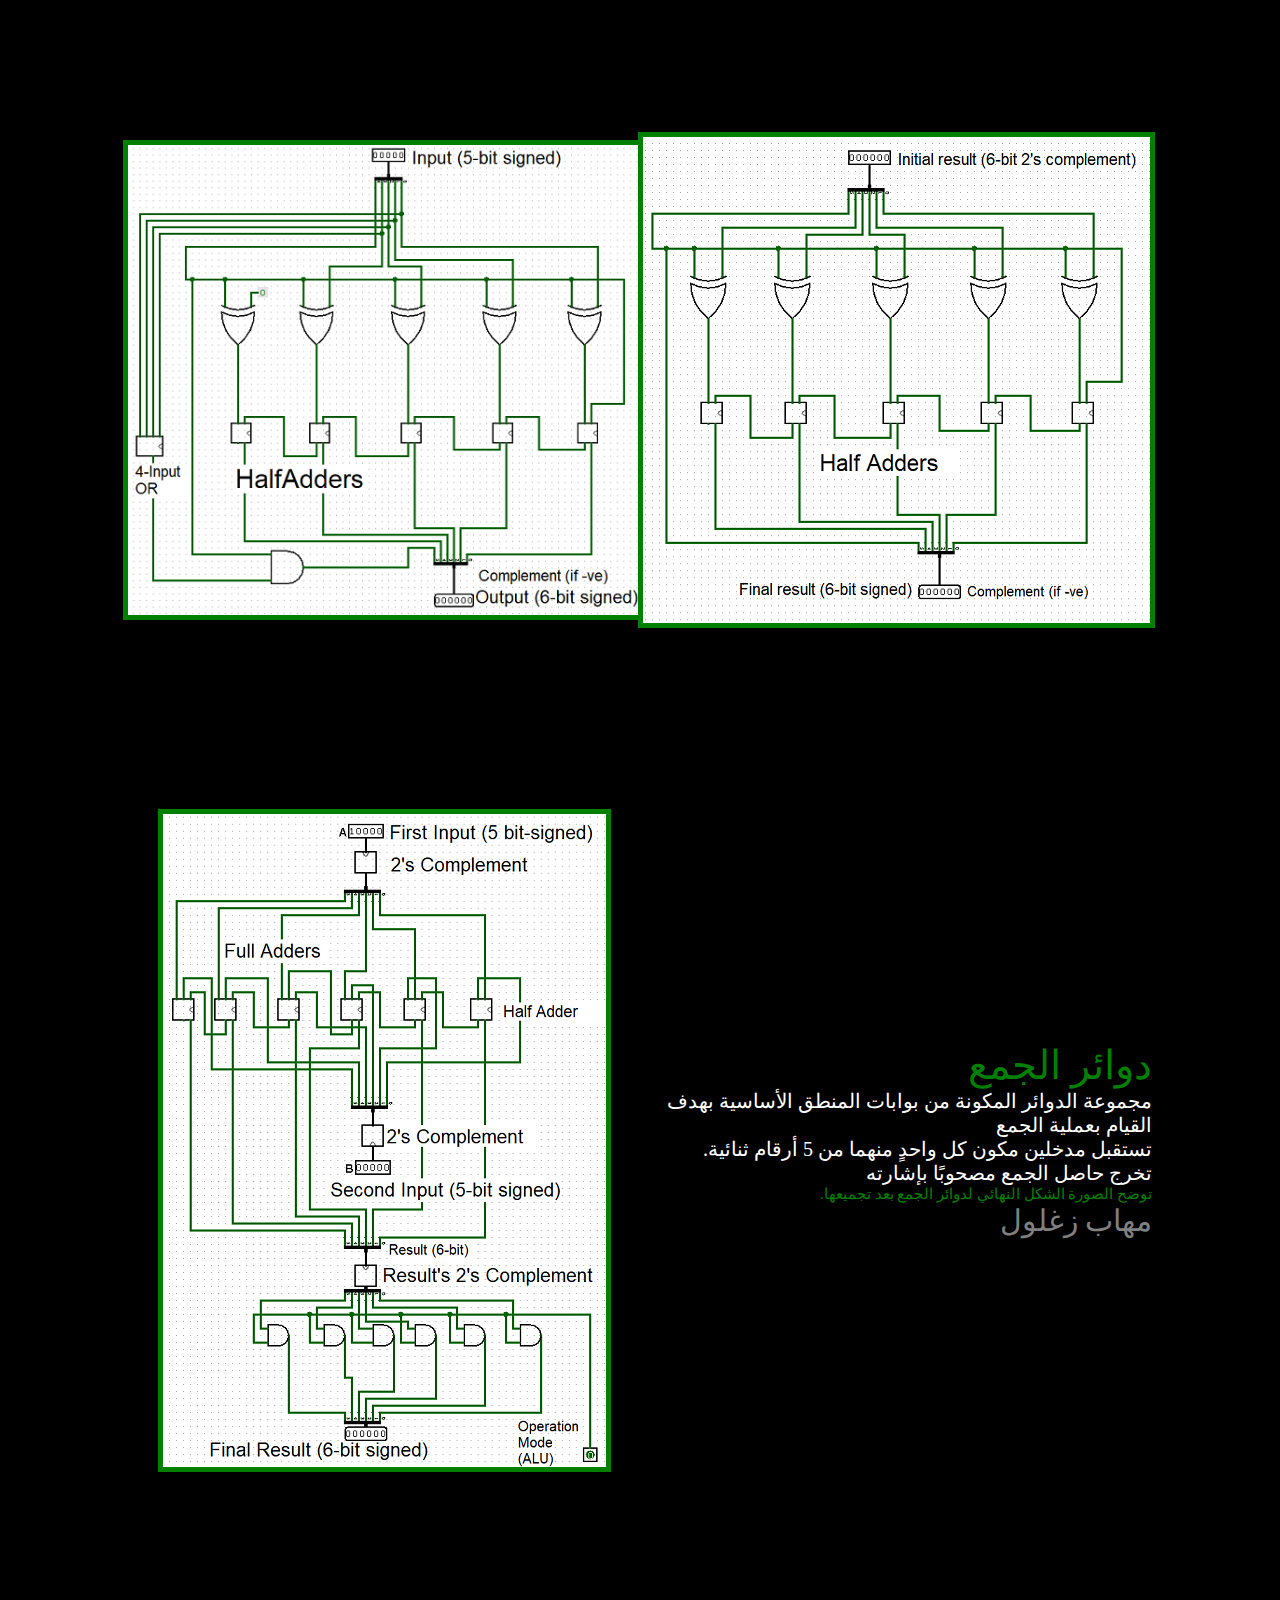
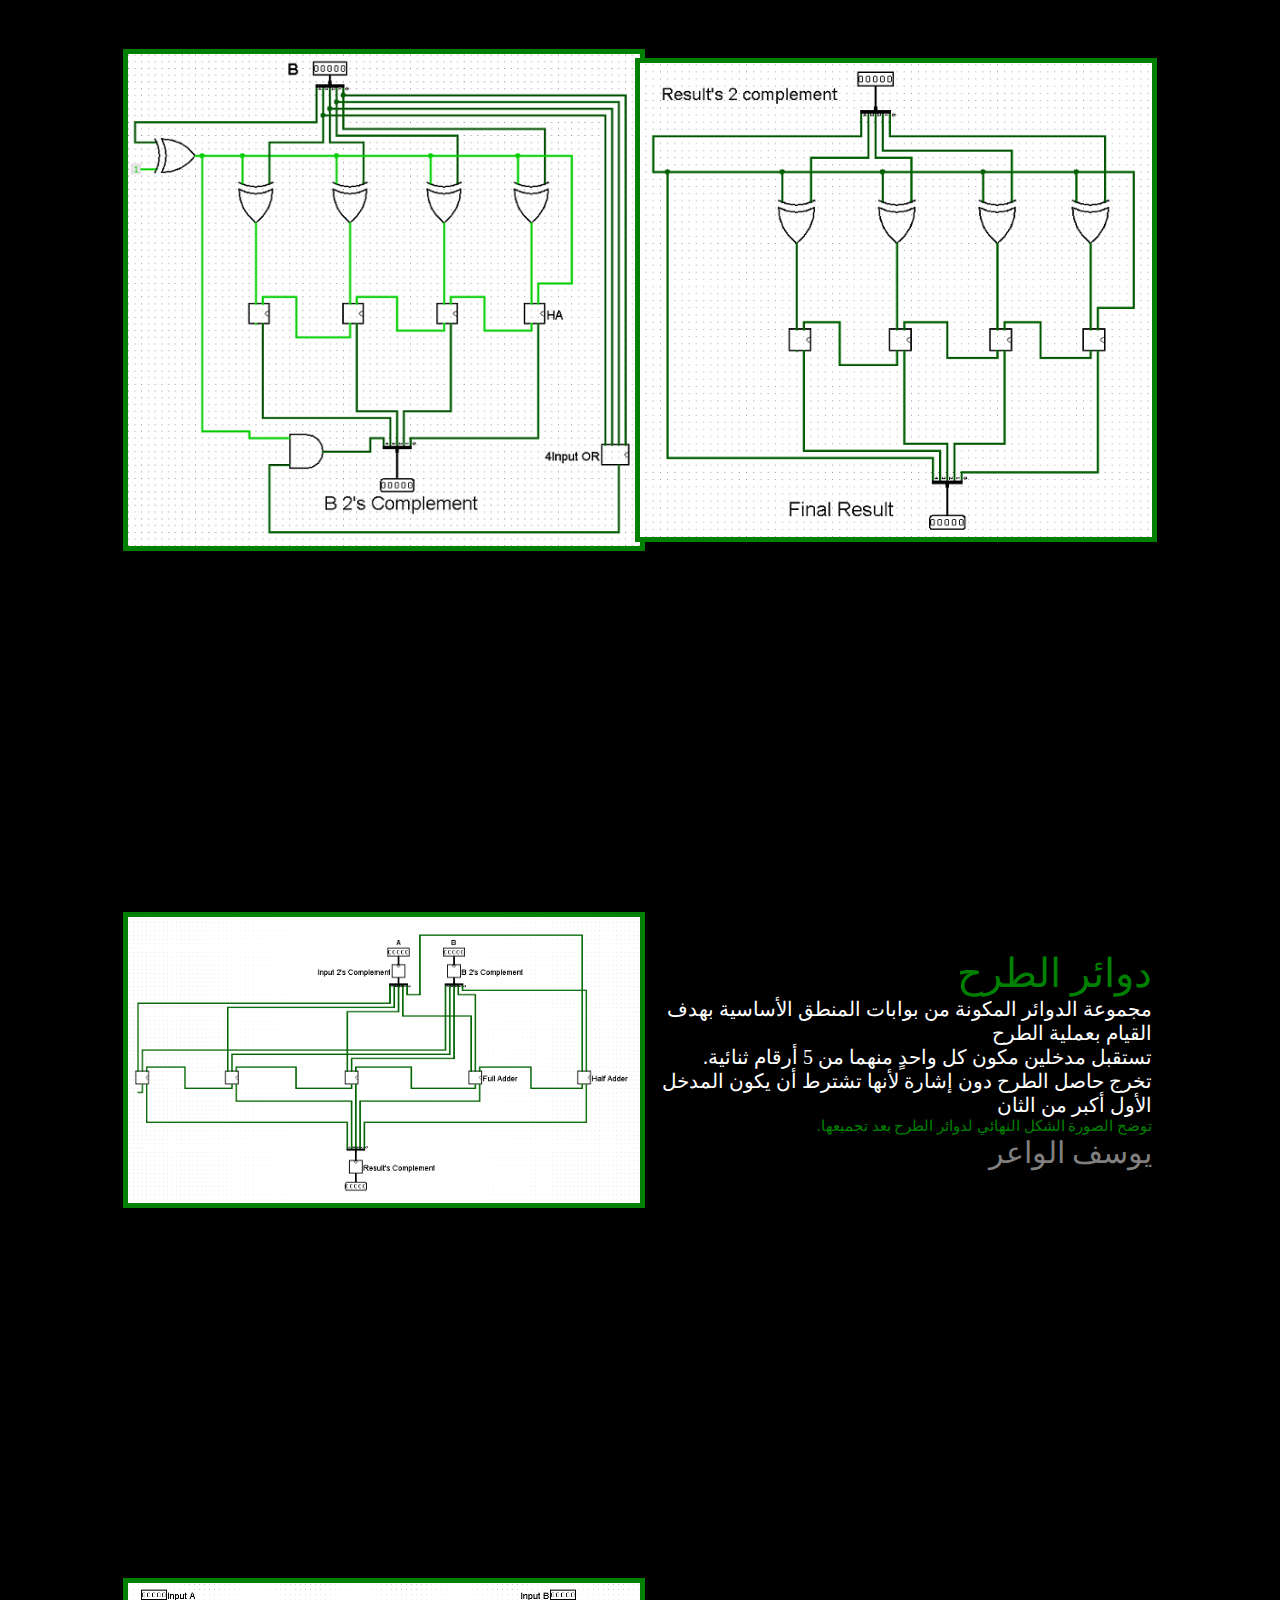
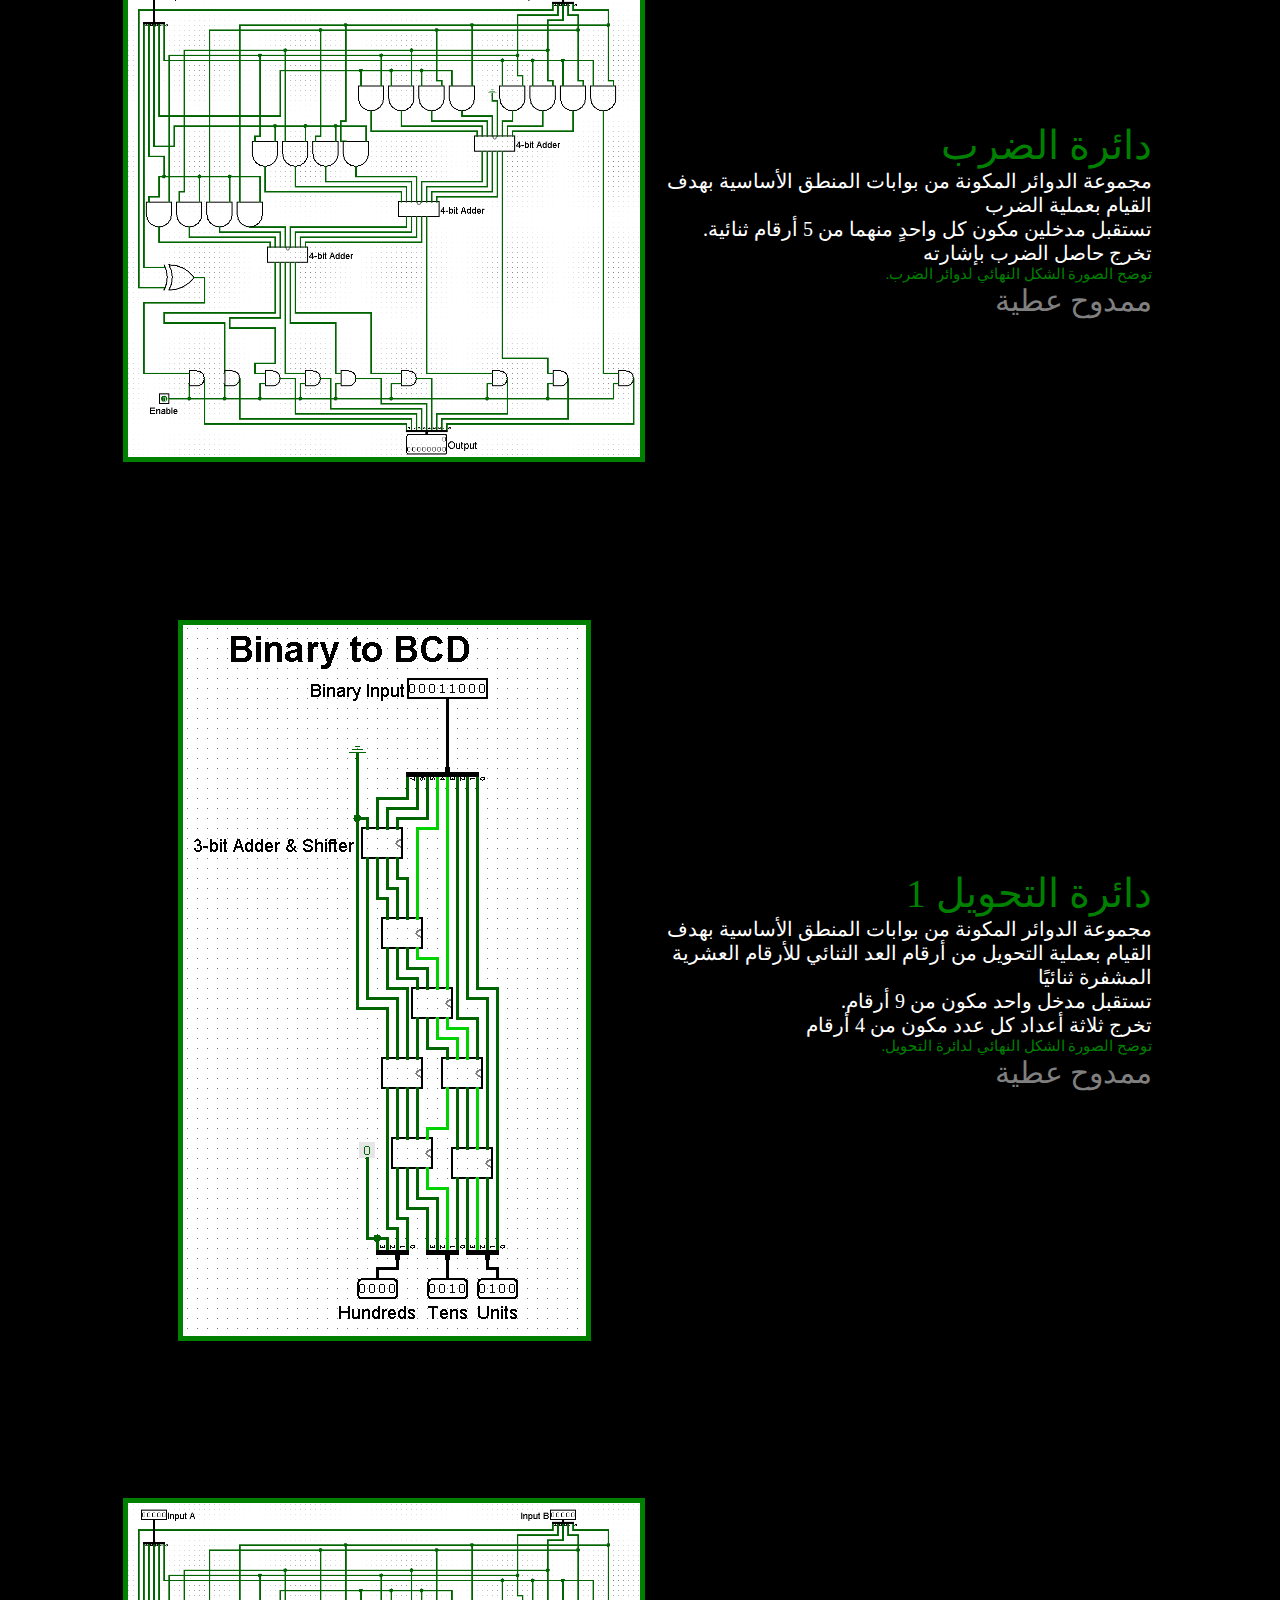
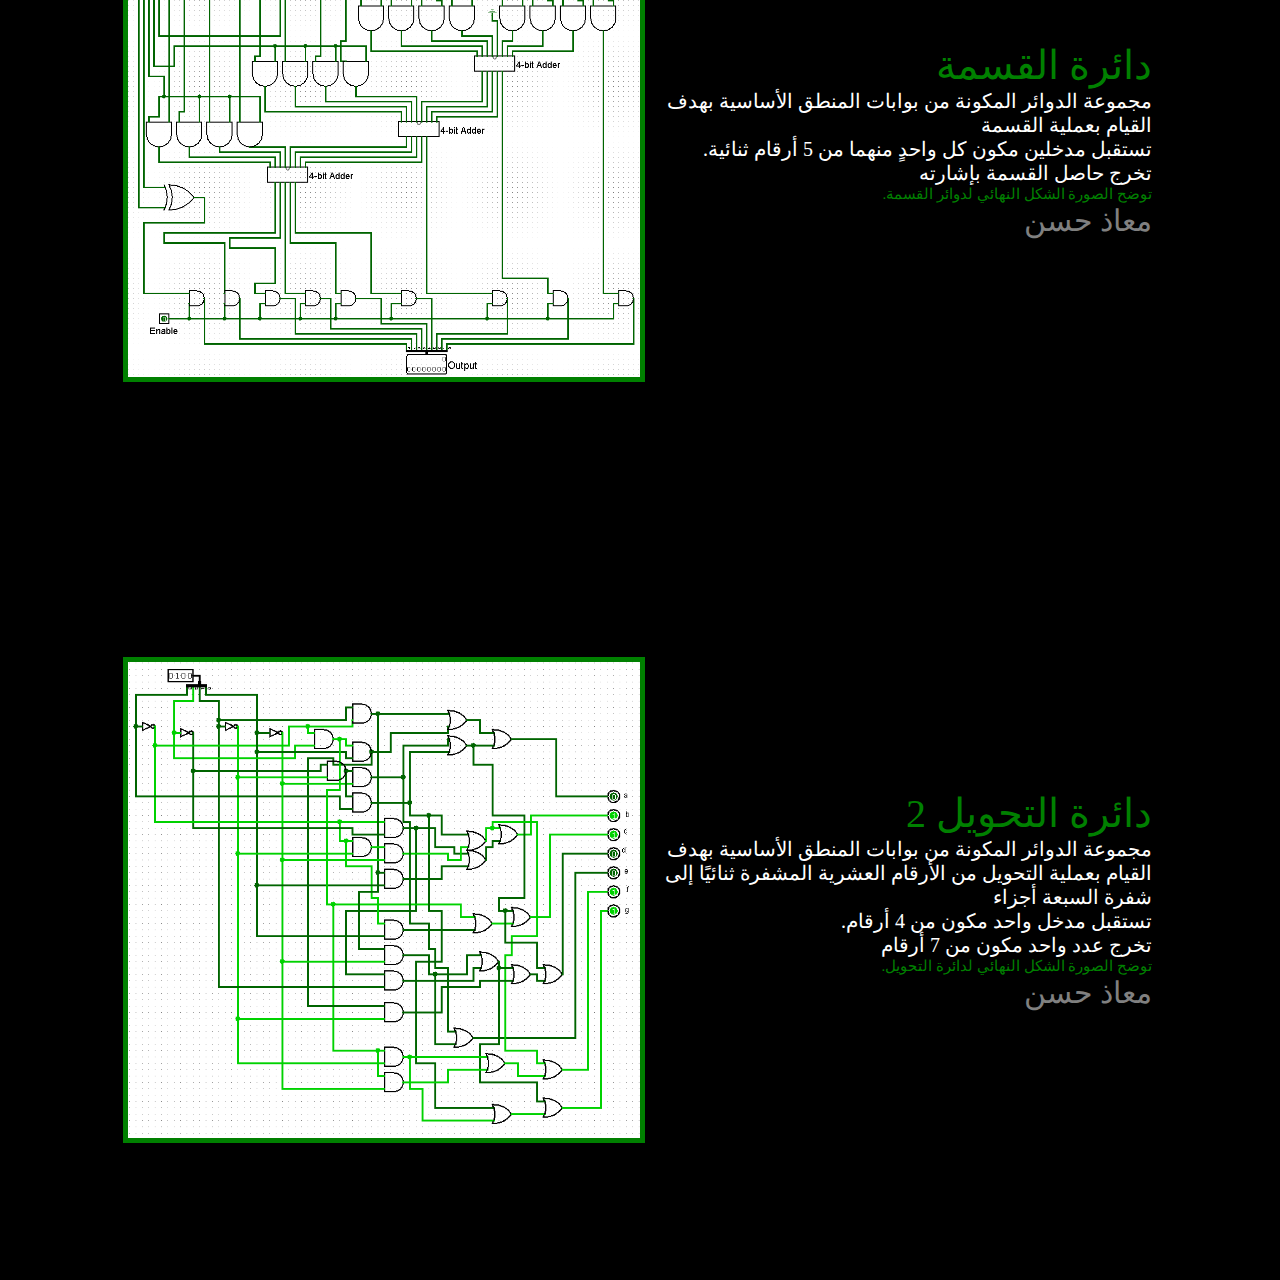
<file: ALU.html>
<!DOCTYPE html>
<html lang="ar">
    <head>
        <link rel="stylesheet" href="rwsh.css">
        <link rel="icon" href="images/mainlogo.png">
        <title>مشاريع</title>
    </head>

    <body style="margin: 0px;">

        <div class="portfolio projects">

            <div class="Container">

                <div class="subcontainer">
                    <img class="alu" src="images/FirstYearProjects/ALU/Addition/(Addition)Input 2's complement.PNG">
                </div>

                <div class="subcontainer">
                    <img class="alu" src="images/FirstYearProjects/ALU/Addition/(Addition)Result's Complement.PNG">
                </div>

            </div>

        </div>

        <div class="portfolio projects">

            <div class="Container">
                <div class="subcontainer">
                    <img class="alu" src="images/FirstYearProjects/ALU/Addition/Final_Adder.PNG">
                </div>

                <div class="subcontainer">
                        <div class="grntxt">
                            <h1>دوائر الجمع</h1>
                            <p>مجموعة الدوائر المكونة من بوابات المنطق الأساسية بهدف القيام بعملية الجمع</p>
                            <p>.تستقبل مدخلين مكون كل واحدٍ منهما من 5 أرقام ثنائية</p>
                            <p>تخرج حاصل الجمع مصحوبًا بإشارته</p>
                        </div>
                        <p id="grnprototype">.توضح الصورة الشكل النهائي لدوائر الجمع بعد تجميعها</p>
                        <p id="designer">مهاب زغلول</p>
                </div>   
            </div>

        </div>

        <div class="portfolio projects">

                <div class="Container">
    
                    <div class="subcontainer">
                        <img class="alu" src="images/FirstYearProjects/ALU/Subtraction/B Complement.PNG">
                    </div>
    
                    <div class="subcontainer">
                        <img class="alu" src="images/FirstYearProjects/ALU/Subtraction/Result Complement.PNG">
                    </div>
    
                </div>
    
            </div>
    
            <div class="portfolio projects">
    
                <div class="Container">
                    <div class="subcontainer">
                        <img class="alu" src="images/FirstYearProjects/ALU/Subtraction/Final_Subtractor.PNG">
                    </div>
    
                    <div class="subcontainer">
                            <div class="grntxt">
                                <h1>دوائر الطرح</h1>
                                <p>مجموعة الدوائر المكونة من بوابات المنطق الأساسية بهدف القيام بعملية الطرح</p>
                                <p>.تستقبل مدخلين مكون كل واحدٍ منهما من 5 أرقام ثنائية</p>
                                <p>تخرج حاصل الطرح دون إشارة لأنها تشترط أن يكون المدخل الأول أكبر من الثان</p>
                            </div>
                            <p id="grnprototype">.توضح الصورة الشكل النهائي لدوائر الطرح بعد تجميعها</p>
                            <p id="designer">يوسف الواعر</p>
                    </div>   
                </div>
    
            </div>

            <div class="portfolio projects">
    
                    <div class="Container">
                        <div class="subcontainer">
                            <img class="alu" src="images/FirstYearProjects/ALU/Multiplication/Capture.PNG">
                        </div>
        
                        <div class="subcontainer">
                                <div class="grntxt">
                                    <h1>دائرة الضرب</h1>
                                    <p>مجموعة الدوائر المكونة من بوابات المنطق الأساسية بهدف القيام بعملية الضرب</p>
                                    <p>.تستقبل مدخلين مكون كل واحدٍ منهما من 5 أرقام ثنائية</p>
                                    <p>تخرج حاصل الضرب بإشارته</p>
                                </div>
                                <p id="grnprototype">.توضح الصورة الشكل النهائي لدوائر الضرب </p>
                                <p id="designer">ممدوح عطية</p>
                        </div>   
                    </div>
        
            </div>

            <div class="portfolio projects">
    
                    <div class="Container">
                        <div class="subcontainer">
                            <img class="alu" src="images/FirstYearProjects/ALU/Multiplication/BintoBCD.PNG">
                        </div>
        
                        <div class="subcontainer">
                                <div class="grntxt">
                                    <h1>دائرة التحويل 1</h1>
                                    <p>مجموعة الدوائر المكونة من بوابات المنطق الأساسية بهدف القيام بعملية التحويل من أرقام العد الثنائي للأرقام العشرية المشفرة ثنائيًا</p>
                                    <p>.تستقبل مدخل واحد مكون من 9 أرقام</p>
                                    <p>تخرج ثلاثة أعداد كل عدد مكون من 4 أرقام</p>
                                </div>
                                <p id="grnprototype">.توضح الصورة الشكل النهائي لدائرة التحويل</p>
                                <p id="designer">ممدوح عطية</p>
                        </div>   
                    </div>
        
            </div>

            <div class="portfolio projects">
    
                    <div class="Container">
                        <div class="subcontainer">
                            <img class="alu" src="images/FirstYearProjects/ALU/Multiplication/Capture.PNG">
                        </div>
        
                        <div class="subcontainer">
                                <div class="grntxt">
                                    <h1>دائرة القسمة</h1>
                                    <p>مجموعة الدوائر المكونة من بوابات المنطق الأساسية بهدف القيام بعملية القسمة</p>
                                    <p>.تستقبل مدخلين مكون كل واحدٍ منهما من 5 أرقام ثنائية</p>
                                    <p>تخرج حاصل القسمة بإشارته</p>
                                </div>
                                <p id="grnprototype">.توضح الصورة الشكل النهائي لدوائر القسمة </p>
                                <p id="designer">معاذ حسن</p>
                        </div>   
                    </div>
        
            </div>

            <div class="portfolio projects">
    
                    <div class="Container">
                        <div class="subcontainer">
                            <img class="alu" src="images/FirstYearProjects/ALU/Division/BCDtoSVN.PNG">
                        </div>
        
                        <div class="subcontainer">
                                <div class="grntxt">
                                    <h1>دائرة التحويل 2</h1>
                                    <p>مجموعة الدوائر المكونة من بوابات المنطق الأساسية بهدف القيام بعملية التحويل من الأرقام العشرية المشفرة ثنائيًا إلى شفرة السبعة أجزاء</p>
                                    <p>.تستقبل مدخل واحد مكون من 4 أرقام</p>
                                    <p>تخرج عدد واحد مكون من 7 أرقام</p>
                                </div>
                                <p id="grnprototype">.توضح الصورة الشكل النهائي لدائرة التحويل</p>
                                <p id="designer">معاذ حسن</p>
                        </div>   
                    </div>
        
            </div>
    </body>


</html>
</file>
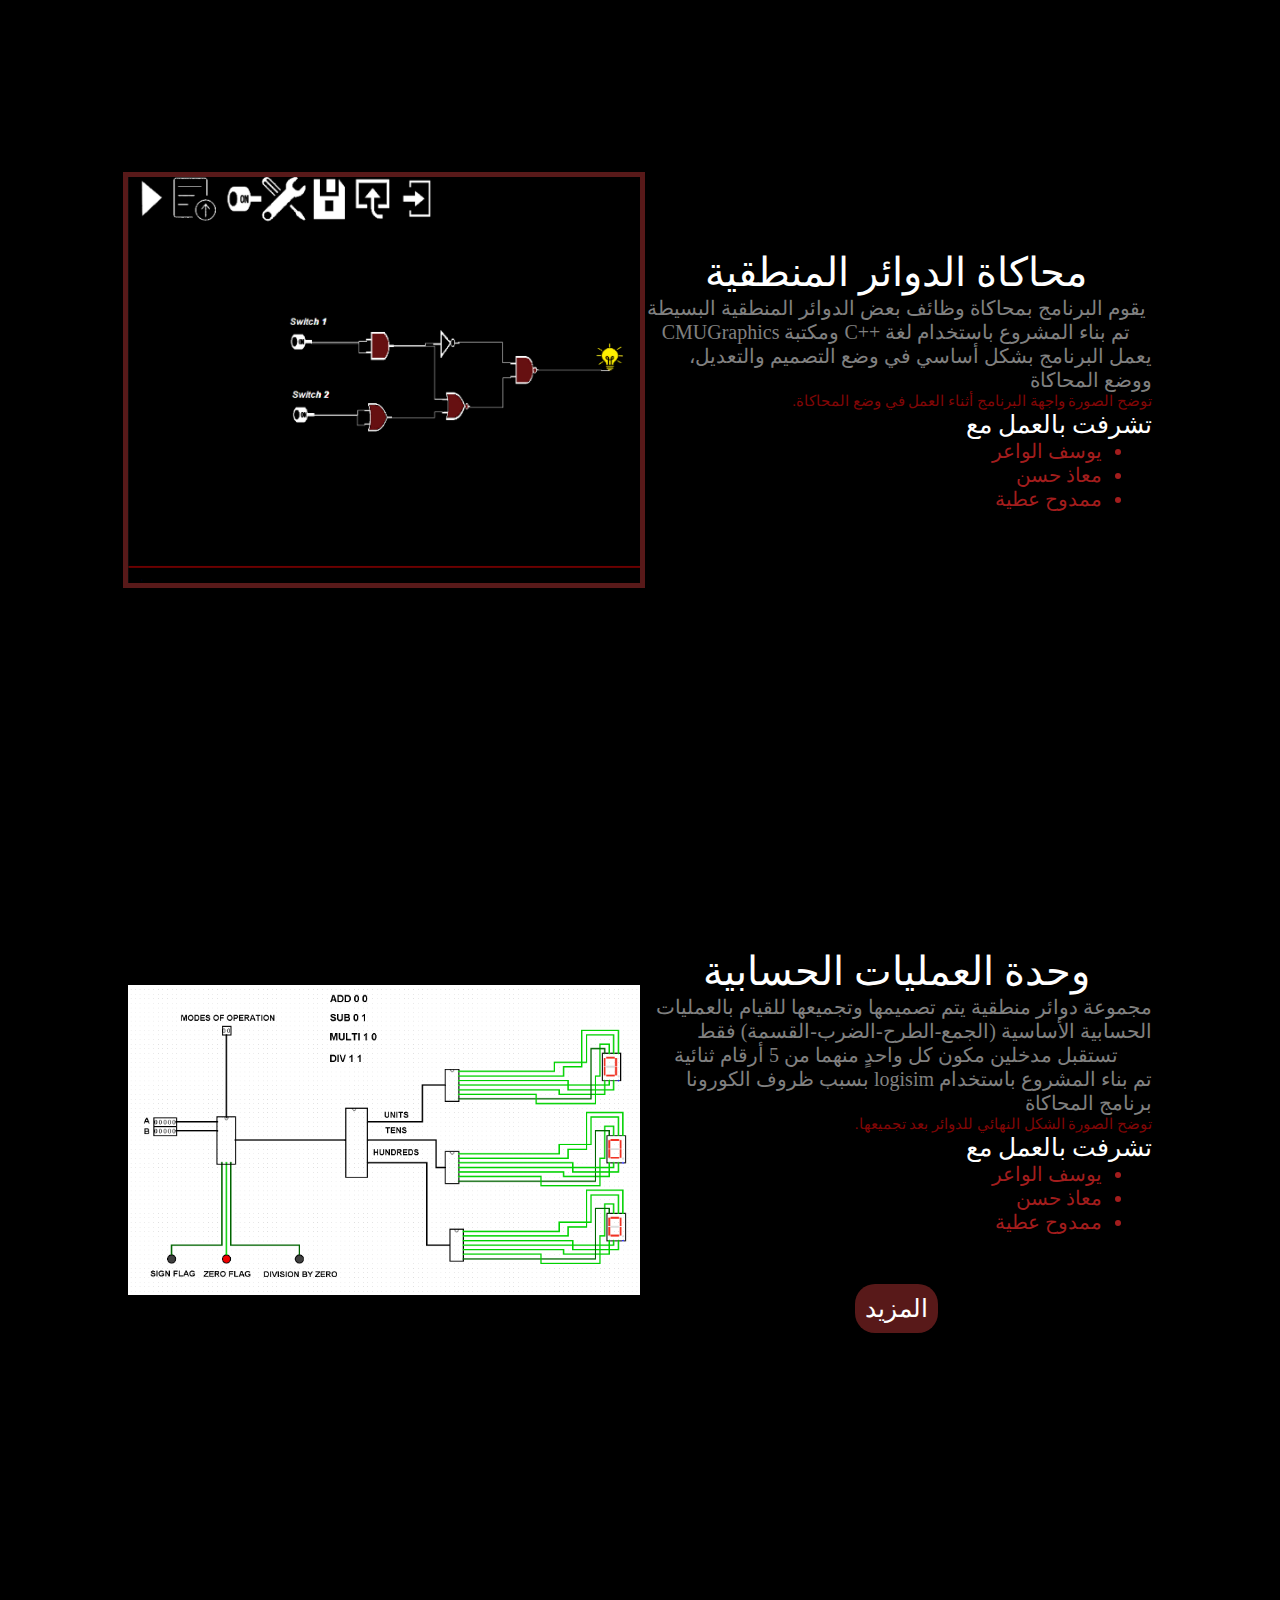
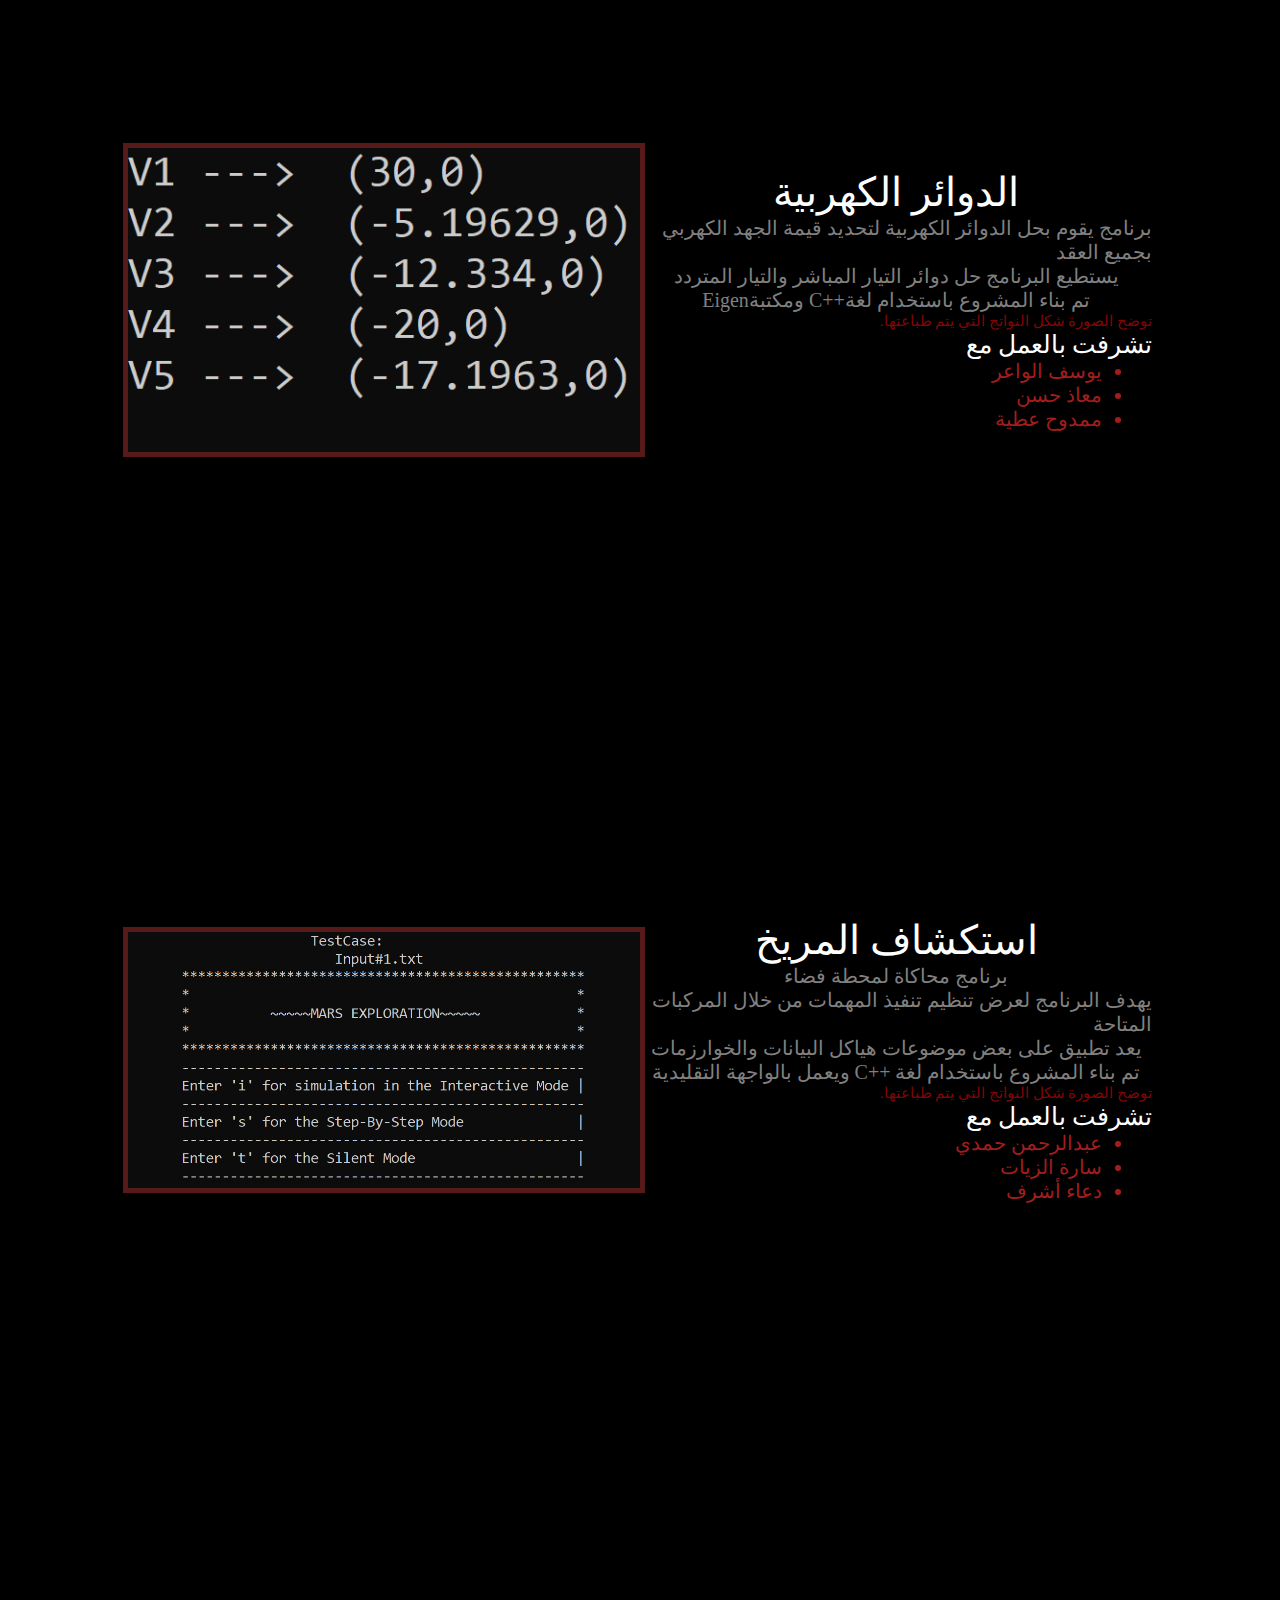
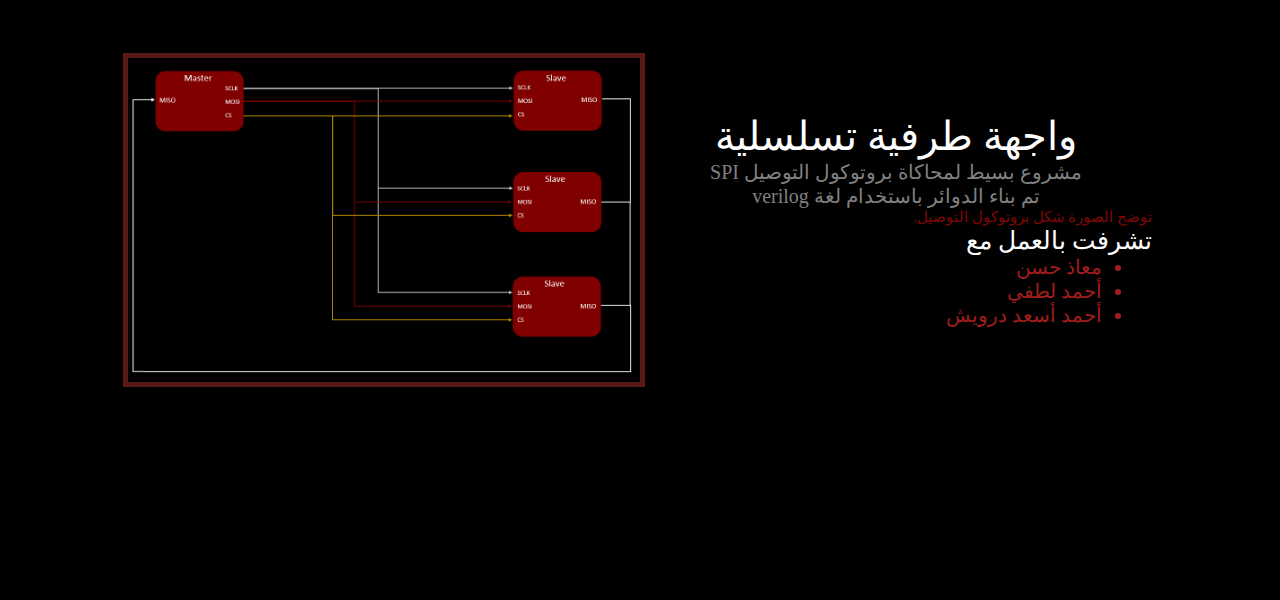
<file: projects.html>
<!DOCTYPE html>
<html lang="ar">
    <head>
        <link rel="stylesheet" href="rwsh.css">
        <link rel="icon" href="images/mainlogo.png">
        <title>المشاريع</title>
    </head>

    <body style="margin: 0px;">

        <!--Projects-->
        <!--CMP1020-->
        <div class="portfolio projects">

            <div class="Container">
                
                <div class="subcontainer">
                    <img class="console" src="images/FirstYearProjects/LogicSimulation/SimulationMode.PNG">
                </div>

                <div class="subcontainer">
                    <h1>محاكاة الدوائر المنطقية</h1>
                    <p>يقوم البرنامج بمحاكاة وظائف بعض الدوائر المنطقية البسيطة</p>
                    <p>CMUGraphics ومكتبة C++ تم بناء المشروع باستخدام لغة</p>
                    <p>يعمل البرنامج بشكل أساسي في وضع التصميم والتعديل، ووضع المحاكاة</p>
                    <p id="prototype">.توضح الصورة واجهة البرنامج أثناء العمل في وضع المحاكاة</p>
                    
                    <div class="lol"> 
                        <p id="cowork">تشرفت بالعمل مع</p>
                        <ul>
                         <li>يوسف الواعر</li>
                         <li>معاذ حسن</li>
                         <li>ممدوح عطية</li>
                        </ul>
                    </div> 
                
                </div>
            </div>

        </div>

        <!--CMP1010-->
        <div class="portfolio projects">

            <div class="Container">
                
                <div class="subcontainer">
                    <img src="images/FirstYearProjects/ALU/ALU.PNG">
                </div>

                <div class="subcontainer">
                    <h1>وحدة العمليات الحسابية</h1>
                    <p>مجموعة دوائر منطقية يتم تصميمها وتجميعها للقيام بالعمليات الحسابية الأساسية (الجمع-الطرح-الضرب-القسمة) فقط</p>
                    <p>تستقبل مدخلين مكون كل واحدٍ منهما من 5 أرقام ثنائية</p>
                    <p>بسبب ظروف الكورونا logisim تم بناء المشروع باستخدام برنامج المحاكاة</p>
                    <p id="prototype">.توضح الصورة الشكل النهائي للدوائر بعد تجميعها</p>

                    <div class="lol"> 
                        <p id="cowork">تشرفت بالعمل مع</p>
                        <ul>
                         <li>يوسف الواعر</li>
                         <li>معاذ حسن</li>
                         <li>ممدوح عطية</li>
                        </ul>
                    </div> 
                    
                    <div>
                        <h3 class="mazeed" onclick="window.open('ALU.html', '_newtab');" style="cursor: pointer;">المزيد</h3>
                    </div>
                
                </div>
            </div>

        </div>

         <!--ELC1251-->
         <div class="portfolio projects">

            <div class="Container">
                
                <div class="subcontainer">
                    <img class="console" src="images/FirstYearProjects/Circuits/Capture.PNG">
                </div>

                <div class="subcontainer">
                    <h1>الدوائر الكهربية</h1>
                    <p>برنامج يقوم بحل الدوائر الكهربية لتحديد قيمة الجهد الكهربي بجميع العقد</p>
                    <p>يستطيع البرنامج حل دوائر التيار المباشر والتيار المتردد</p>
                    <p>Eigenومكتبة C++تم بناء المشروع باستخدام لغة</p>
                    <p id="prototype">.توضح الصورة شكل النواتج التي يتم طباعتها</p>

                    <div class="lol"> 
                        <p id="cowork">تشرفت بالعمل مع</p>
                        <ul>
                         <li>يوسف الواعر</li>
                         <li>معاذ حسن</li>
                         <li>ممدوح عطية</li>
                        </ul>
                    </div> 
                
                </div>
            </div>

        </div>

        <!--CMP1040-->
        <div class="portfolio projects">

                <div class="Container">
                    
                    <div class="subcontainer">
                        <img class="console" src="images/FirstYearProjects/MarsStation/Capture.PNG">
                    </div>
    
                    <div class="subcontainer">
                        <h1>استكشاف المريخ</h1>
                        <p>برنامج محاكاة لمحطة فضاء</p>
                        <p>يهدف البرنامج لعرض تنظيم تنفيذ المهمات من خلال المركبات المتاحة</p>
                        <p>يعد تطبيق على بعض موضوعات هياكل البيانات والخوارزمات</p>
                        <p>ويعمل بالواجهة التقليدية C++ تم بناء المشروع باستخدام لغة</p>
                        <p id="prototype">.توضح الصورة شكل النواتج التي يتم طباعتها</p>
                        
                        <div class="lol"> 
                            <p id="cowork">تشرفت بالعمل مع</p>
                            <ul>
                                <li>عبدالرحمن حمدي</li>
                                <li>سارة الزيات</li>
                                <li>دعاء أشرف</li>
                            </ul>
                        </div> 
                    
                    </div>
                </div>
    
            </div>


        <!--CMP1030-->
        <div class="portfolio projects">

                <div class="Container">
                    
                    <div class="subcontainer">
                        <img class="console" src="images/FirstYearProjects/SPI/Capture1.PNG">
                    </div>
    
                    <div class="subcontainer">
                        <h1>واجهة طرفية تسلسلية</h1>
                        <p>SPI مشروع بسيط لمحاكاة بروتوكول التوصيل</p>
                        <p>verilog تم بناء الدوائر باستخدام لغة</p>
                        <p id="prototype">.توضح الصورة شكل بروتوكول التوصيل</p>
                        
                        <div class="lol"> 
                            <p id="cowork">تشرفت بالعمل مع</p>
                            <ul>
                                <li>معاذ حسن</li>
                                <li>أحمد لطفي</li>
                                <li>أحمد أسعد درويش</li>
                            </ul>
                        </div> 
                    
                    </div>
                </div>
    
            </div>

    </body>


</html>
</file>
<file: rwsh.css>
*{
    margin:0;
    padding:0;
}
html{
    scroll-behavior: smooth;
}
p{
    text-align: right;
}
h1{
    text-align: right;
}
img{
    max-width: 100%;
    max-height: 100%;
}
.main{
    /*background-image: url("images/Background003.png");*/
    background-color: rgb(88, 25, 25);
    width:100%;
    height:760px;
}
.Container{
    height:100%;
    width:80%;
    margin: auto;
    display: flex;
    flex-direction: unset;
    align-items: center;
}
.subcontainer{
    width:50%;
    height:100%;
    display: flex;
    flex-direction: column;
    justify-content: center;
    align-items: center;
}

.lol{
    display:flex;
    width:100%;
    flex-direction: column;
    align-items: flex-end;
}

#Head{
    width:370px;
    height:370px;
    display:flex;
    justify-content: center;
    align-items: center;
    border: 10px  white;
    border-radius: 50%;
    border-style: double;
}

#Subhead{
    width:100%;
    height:100px;
    margin-bottom: 100px;
}
#Subhead h1{
    font: 3vw "Cairo";
    text-align: center;
    color:rgb(255, 255, 255);
    border-radius:50px;
}
.arrow{
    width:150px;
    height:150px;
    border-radius: 50px; 
    border: 2px solid white;
    transition: all .2s;
}
.arrow:hover{
    background-color: rgb(83, 83, 83);
}
/*here ends the main section*/

.about{
    /*background-image: url("images/Background001.png");*/
    background-color: rgb(88, 25, 25);
    width:100%;
    height:700px;
}
.black{
    background-color: black;
}
.option{
    width:25%;
    height:400px;
    border-radius: 50px;
    margin:auto;
    background-color: rgb(88, 25, 25);
    border: 2px solid white;
    display: flex;
    flex-direction: column;
    transition: all .2s;
}

.option:hover{
    transform: scale(1.5);
    background-color: rgb(83, 83, 83);
}

.illustration{
    height:40%;
    width:80%;
    margin: auto;
    display:flex;
    justify-content: center;
    scroll-behavior: smooth;
}
.enwan{
    height:40%;
    width:80%;
    margin:auto;
}
.enwan h1{
    font: 30px "Cairo";
    text-align: center;
    color: white;
}
.enwan p{
    font: 13px "Cairo";
    text-align: center;
    color: rgb(200, 200, 200);
}
/*Here ends the second part!!!!*/
.portfolio{
    background-color: black;
    height:760px;
    width:100%;
    align-items: right;
}
.portfolio h1{
    font: 40px "Cairo";
    color:white;
    text-align: right;
}
.subcontainer p{
    font: 20px "Cairo";
    color:gray;
}
.writing img{
    border: 5px solid rgb(100, 0, 92);
    height: 90%;
    width:90%;
}
.mazeed{
    font: 25px "Cairo";
    color:white;
    background-color: rgb(88, 25, 25);
    border-radius: 20px;
    text-align: center;
    margin-top: 50px;
    padding:10px;
    transition: all .2s;
}

.mazeed:hover{
    background-color: rgb(83, 83, 83);
}

#brnamg{
    font: 15px "Cairo";
    color:rgb(128, 6, 6);
    width:100%;
    text-align:right;
}
#soon{
    color:rgb(128,6,6);
}
/*Here ends the third part!!!!!!!*/
.fb-post{
    
    width:54.6875%;
    height:45%;
}
#ekhtyar
{
    width:100%;
    height:100%;
}
#zeft{
    width:80%;
    height:60%;
    display:flex;
    align-items: center;
}
#sar{
    width: 100%;
    height: 100%;
    border: 5px solid rgb(19, 19, 219);
}
#prototype{
    font: 15px "Cairo";
    color:rgb(128, 6, 6);
    width:100%;
    text-align:right;
}
#cowork{
    font: 25px "Cairo";
    color:white;
    width:100%;
    text-align: right;
}
.projects ul{
    font: 20px "Cairo";
    color:rgb(163, 29, 29);
    width:100%;
    text-align: right;
    direction: rtl;
    padding-right: 50px;
}
/*Final part!!!!!!*/

.bottom{
    width:100%;
    height:200px;
    background-color: rgb(88, 25, 25);
    display:flex;
    flex-direction:column;
    align-items: center;
}
.quote{
    width:80%;
    height:50%;
    text-align: center;
    font: 35px "Cairo";
    color:white;
}
.quote p{
    text-align: center;
    font: 40px "Cairo";
    color:black;
}
.contactme{
    height:50%;
    width:60%;
    display:flex;
    flex-direction:row;
}
.social{
    height:60px;
    width:60px;
    margin:auto;
    /*background-color: white;*/
}

/*ALU page*/
.alu{
    border: 5px solid green;
}
.grntxt h1{
    color: green;
}
.grntxt p{
    color: white;
}
#grnprototype{
    font: 15px "Cairo";
    color: green;
    width:100%;
    text-align:right;
}
#designer{
    font: 30px "Cairo";
    color: gray;
    width: 100%;
    text-align: right;
}

/*First Year Projects*/
.console{
    border: 5px solid rgb(88, 25, 25);
}


/*Podcast*/
.door{
    background-color: black;
    width:100%;
    height:300px;
}

.semiblack{
    background-color: rgba(0, 0, 0, 0.9);
}

.window{
    height:100%;
    width:80%;
    margin: auto;
    display: flex;
    flex-direction: column;
    justify-content: center;
    align-items: center;
}

.title h1{
    font: 60px "Cairo";
    color: white;
}

.media{
    height:100%;
    width:80%;
    margin: auto;
    display: flex;
    flex-direction: column;
    justify-content: flex-start;
    align-items: center;
    background-color: whitesmoke;
}

.track{
    height: 30%;
    width: 100%;
    display: flex;
    flex-direction: row;
    border: 3px solid rgb(128, 6, 6);
}

.track h1{
    font: 40px "Cairo";
    color:rgb(128, 6, 6);
    text-align: right;
}
</file>
